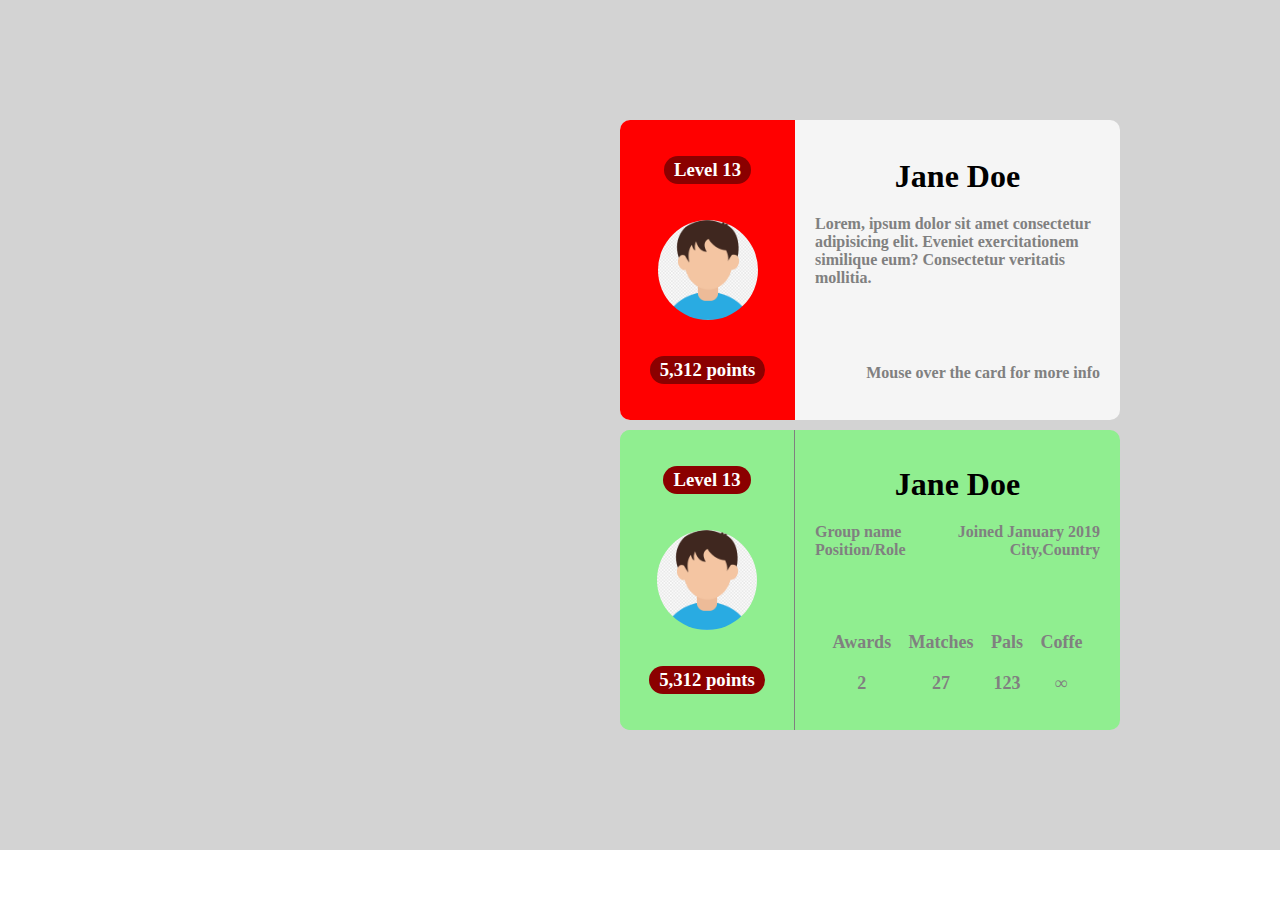
<file: 10.cas(card)/index.html>
<!DOCTYPE html>
<html lang="en">
  <head>
    <meta charset="UTF-8" />
    <meta name="viewport" content="width=device-width, initial-scale=1.0" />
    <title>Document</title>
    <link rel="stylesheet" href="./style.css" />
    <link
      rel="stylesheet"
      href="https://cdnjs.cloudflare.com/ajax/libs/font-awesome/6.5.1/css/all.min.css"
      integrity="sha512-DTOQO9RWCH3ppGqcWaEA1BIZOC6xxalwEsw9c2QQeAIftl+Vegovlnee1c9QX4TctnWMn13TZye+giMm8e2LwA=="
      crossorigin="anonymous"
      referrerpolicy="no-referrer"
    />
  </head>
  <body>
    <div class="container">
      <div class="card">
        <div class="left">
          <h3>Level 13</h3>
          <img src="./avatar.png" width="100" height="100" />
          <h3>5,312 points</h3>
        </div>
        <div class="right">
          <div class="right-text">
            <h1>Jane Doe</h1>
            <p>
              Lorem, ipsum dolor sit amet consectetur adipisicing elit. Eveniet
              exercitationem similique eum? Consectetur veritatis mollitia.
            </p>
          </div>
          <p class="link">Mouse over the card for more info</p>
        </div>
      </div>
      <div class="card second">
        <div class="left second" style="border-right: 1px solid gray">
          <h3>Level 13</h3>
          <img src="./avatar.png" width="100" height="100" />
          <h3>5,312 points</h3>
        </div>
        <div class="right">
          <div class="right-text">
            <h1>Jane Doe</h1>
            <div class="right-second-info">
              <div>
                <p>Group name</p>
                <p>Position/Role</p>
              </div>
              <div style="text-align: right" class="right-second-info-text">
                <p>Joined January 2019</p>
                <p>City,Country</p>
              </div>
            </div>
          </div>

          <div
            style="display: flex; width: 100%; justify-content: space-evenly"
          >
            <div class="icons">
              <h4>Awards</h4>
              <i class="fa-solid fa-trophy"></i>
              <h4>2</h4>
            </div>
            <div class="icons">
              <h4>Matches</h4>
              <i class="fa-solid fa-gamepad"></i>
              <h4>27</h4>
            </div>
            <div class="icons">
              <h4>Pals</h4>
              <i class="fa-solid fa-users"></i>
              <h4>123</h4>
            </div>
            <div class="icons">
              <h4>Coffe</h4>
              <i class="fa-solid fa-mug-saucer"></i>
              <h4>∞</h4>
            </div>
          </div>
        </div>
      </div>
    </div>
  </body>
</html>
</file>
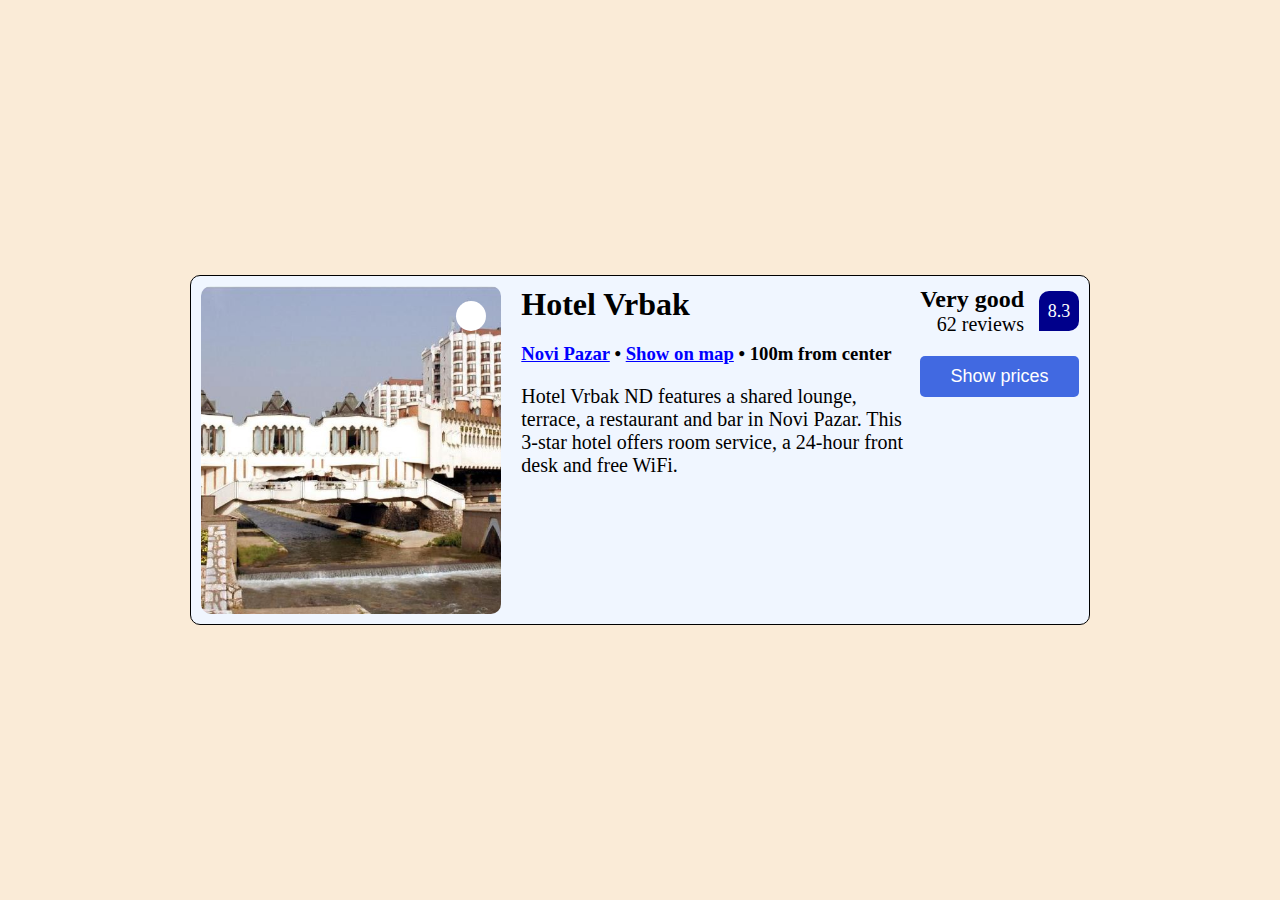
<file: 12.cas(booking card)/index.html>
<!DOCTYPE html>
<html lang="en">
  <head>
    <meta charset="UTF-8" />
    <meta name="viewport" content="width=device-width, initial-scale=1.0" />
    <title>Document</title>
    <link rel="stylesheet" href="./style.css" />
    <link
      rel="stylesheet"
      href="https://cdnjs.cloudflare.com/ajax/libs/font-awesome/6.5.1/css/all.min.css"
      integrity="sha512-DTOQO9RWCH3ppGqcWaEA1BIZOC6xxalwEsw9c2QQeAIftl+Vegovlnee1c9QX4TctnWMn13TZye+giMm8e2LwA=="
      crossorigin="anonymous"
      referrerpolicy="no-referrer"
    />
  </head>
  <body>
    <div class="page">
      <div class="booking-card">
        <div class="card-image">
          <img src="./vrbak.jpg" />
          <div class="heart">
            <i class="fa-regular fa-heart"></i>
          </div>
        </div>
        <div class="card-info">
          <div class="card-info-title">
            <h1>
              Hotel Vrbak
              <i class="fa-regular fa-star"></i>
              <i class="fa-regular fa-star"></i>
              <i class="fa-regular fa-star"></i>
            </h1>
            <h3>
              <span class="link">Novi Pazar</span> •
              <span class="link">Show on map</span> • 100m from center
            </h3>
            <p>
              Hotel Vrbak ND features a shared lounge, terrace, a restaurant and
              bar in Novi Pazar. This 3-star hotel offers room service, a
              24-hour front desk and free WiFi.
            </p>
          </div>
          <div class="card-info-review">
            <div class="rating">
              <div class="rating-text">
                <h5 style="font-size: 24px">Very good</h5>
                <p>62 reviews</p>
              </div>
              <div class="ocena">
                <p>8.3</p>
              </div>
            </div>
            <button>Show prices</button>
          </div>
        </div>
      </div>
    </div>
  </body>
</html>
</file>
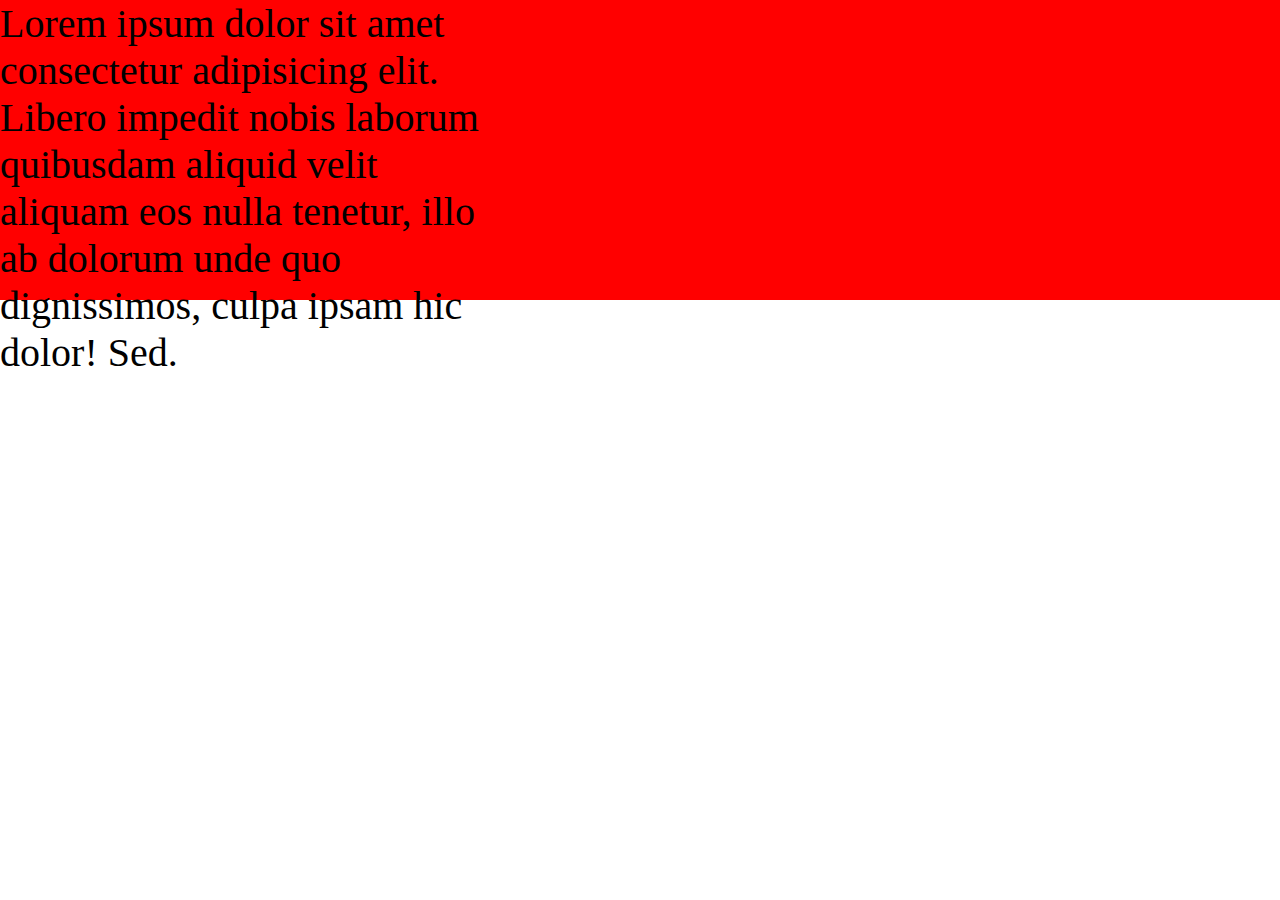
<file: 13.cas(units)/index.html>
<!DOCTYPE html>
<html lang="en">
  <head>
    <meta charset="UTF-8" />
    <meta name="viewport" content="width=device-width, initial-scale=1.0" />
    <title>Document</title>
    <link rel="stylesheet" href="./style.css" />
  </head>
  <body>
    <!-- <h1>Radi li ovo</h1>
    <p class="centimetri">Centimetri</p>
    <p class="milimetri">Milimetri</p>
    <p class="inci">Inci</p>
    <p class="pixeli">Pixeli</p> -->
    <!-- <p class="em">Defaultno</p> -->
    <div>
      <p>
        Lorem ipsum dolor sit amet consectetur adipisicing elit. Libero impedit
        nobis laborum quibusdam aliquid velit aliquam eos nulla tenetur, illo ab
        dolorum unde quo dignissimos, culpa ipsam hic dolor! Sed.
      </p>
    </div>
    <!-- <h1>radi</h1> -->
  </body>
</html>
</file>
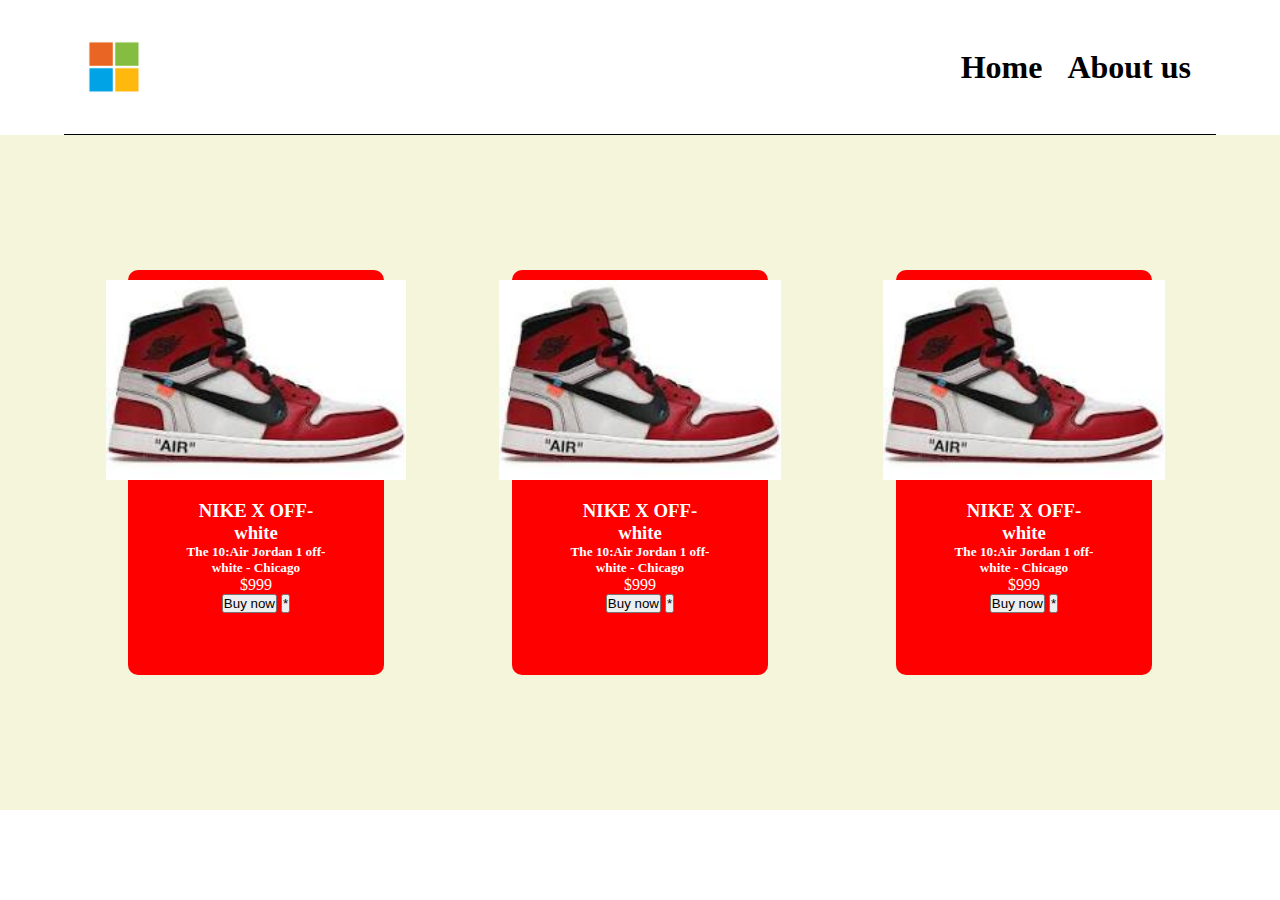
<file: 14.cas(website)/index.html>
<!DOCTYPE html>
<html lang="en">
  <head>
    <meta charset="UTF-8" />
    <meta name="viewport" content="width=device-width, initial-scale=1.0" />
    <title>Document</title>
    <link rel="stylesheet" href="./style.css" />
  </head>
  <body>
    <nav>
      <img src="./microsoft.png" width="100" height="100" />
      <div>
        <h1>
          <a>Home </a>
        </h1>
        <h1>
          <a style="text-decoration: none; color: black" href="./about.html"
            >About us</a
          >
        </h1>
      </div>
    </nav>
    <main>
      <div class="card">
        <img src="./airJordan.jpeg" height="200" width="300" />
        <div>
          <h3>NIKE X OFF-white</h3>
          <h5>The 10:Air Jordan 1 off-white - Chicago</h5>
          <p>$999</p>
          <div>
            <button>Buy now</button>
            <button>*</button>
          </div>
        </div>
      </div>
      <div class="card">
        <img src="./airJordan.jpeg" height="200" />
        <div>
          <h3>NIKE X OFF-white</h3>
          <h5>The 10:Air Jordan 1 off-white - Chicago</h5>
          <p>$999</p>
          <div>
            <button>Buy now</button>
            <button>*</button>
          </div>
        </div>
      </div>
      <div class="card">
        <img src="./airJordan.jpeg" height="200" />
        <div>
          <h3>NIKE X OFF-white</h3>
          <h5>The 10:Air Jordan 1 off-white - Chicago</h5>
          <p>$999</p>
          <div>
            <button>Buy now</button>
            <button>*</button>
          </div>
        </div>
      </div>
    </main>
  </body>
</html>
</file>
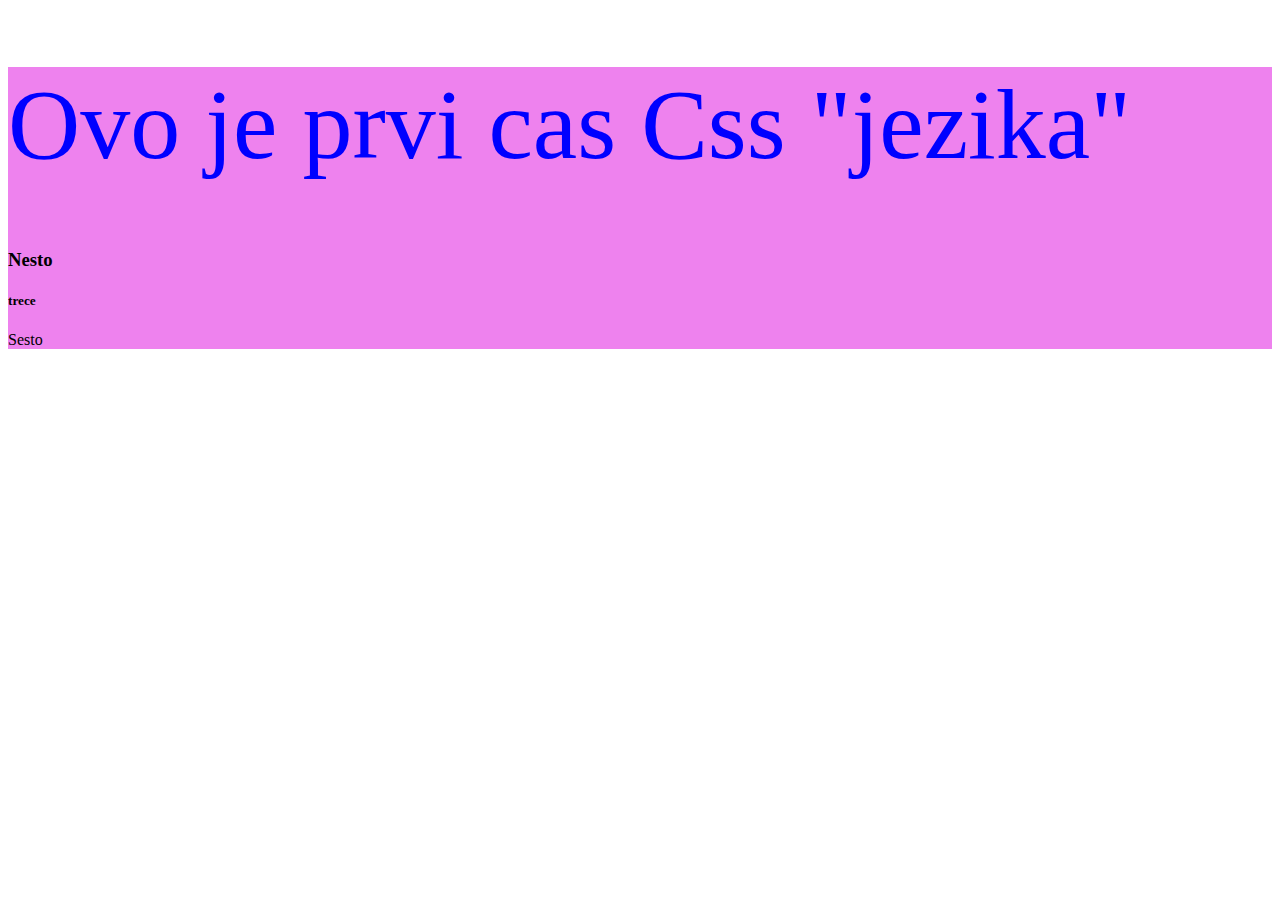
<file: 4.cas/index.html>
<!DOCTYPE html>
<html lang="en">
  <head>
    <meta charset="UTF-8" />
    <meta name="viewport" content="width=device-width, initial-scale=1.0" />
    <title>Document</title>
    <link rel="stylesheet" href="./style.css" />
  </head>
  <body>
    <div>
      <h1>Ovo je prvi cas Css "jezika"</h1>

      <div>
        <h3>Nesto</h3>
        <h5>trece</h5>
        <p>Sesto</p>
      </div>
    </div>
  </body>
</html>
</file>
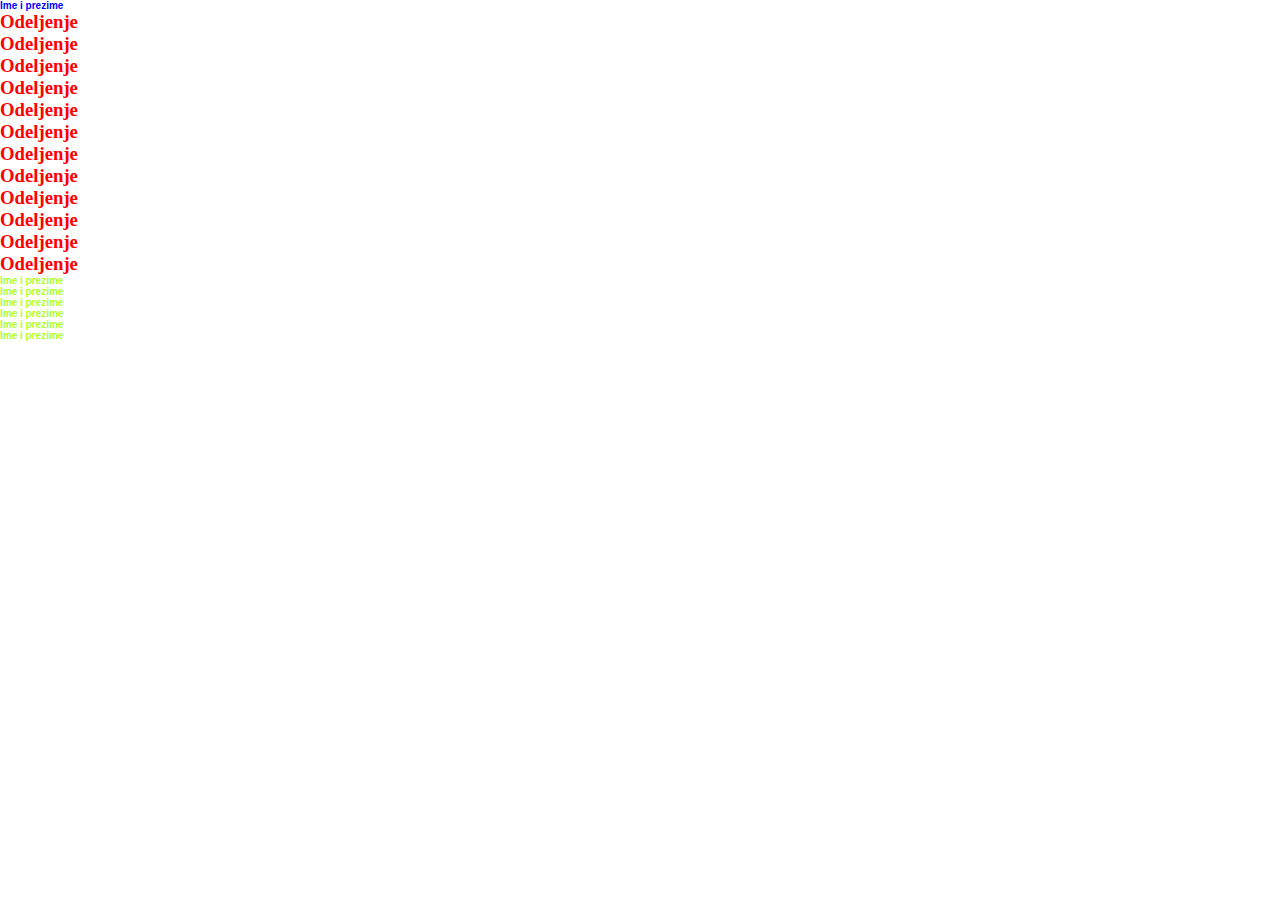
<file: 5.cas/index.html>
<!DOCTYPE html>
<html lang="en">
  <head>
    <meta charset="UTF-8" />
    <meta name="viewport" content="width=device-width, initial-scale=1.0" />
    <title>Document</title>
    <link rel="stylesheet" href="./style.css" />
    <link rel="preconnect" href="https://fonts.googleapis.com" />
    <link rel="preconnect" href="https://fonts.gstatic.com" crossorigin />
    <link
      href="https://fonts.googleapis.com/css2?family=Poppins:wght@100;200;300;400;500;600;700;800;900&display=swap"
      rel="stylesheet"
    />
  </head>
  <body>
    <!-- <div class="prvi"> -->
    <!-- <h1 class="naslov">Radi li ovo ?</h1> -->
    <!-- <h1>
        Lorem ipsum dolor sit amet consectetur, adipisicing elit. Non soluta
        sapiente accusamus esse quis tenetur,
      </h1> -->
    <!-- <h2>DRUGI FONt</h2> -->
    <!-- <h1 class="size naslov">A ovo ?</h1> -->
    <!-- </div> -->
    <!-- <div class="prvi">
      <h1 class="naslov">Radi li ovo ?</h1>
      <h1>Radi li nesto peto ?</h1>
      <h1 class="size naslov">A ovo ?</h1>
    </div>
    <div class="prvi" id="bitno">
      <h1 class="naslov">Radi li ovo ?</h1>
      <h1 id="weight">Radi li nesto peto ?</h1>
      <h1 class="size naslov">A ovo ?</h1>
    </div> -->
    <div class="nesto">
      <h1 class="name">Ime i prezime</h1>
      <h3>Odeljenje</h3>
      <h3>Odeljenje</h3>
      <h3>Odeljenje</h3>
      <h3>Odeljenje</h3>
      <h3>Odeljenje</h3>
      <h3>Odeljenje</h3>
      <h3>Odeljenje</h3>
      <h3>Odeljenje</h3>
      <h3>Odeljenje</h3>
      <h3>Odeljenje</h3>
      <h3>Odeljenje</h3>
      <h3>Odeljenje</h3>
    </div>
    <h1 class="name">Ime i prezime</h1>
    <h1 class="name">Ime i prezime</h1>
    <h1 class="name">Ime i prezime</h1>
    <h1 class="name">Ime i prezime</h1>
    <h1 class="name">Ime i prezime</h1>
    <h1 class="name">Ime i prezime</h1>
  </body>
</html>
</file>
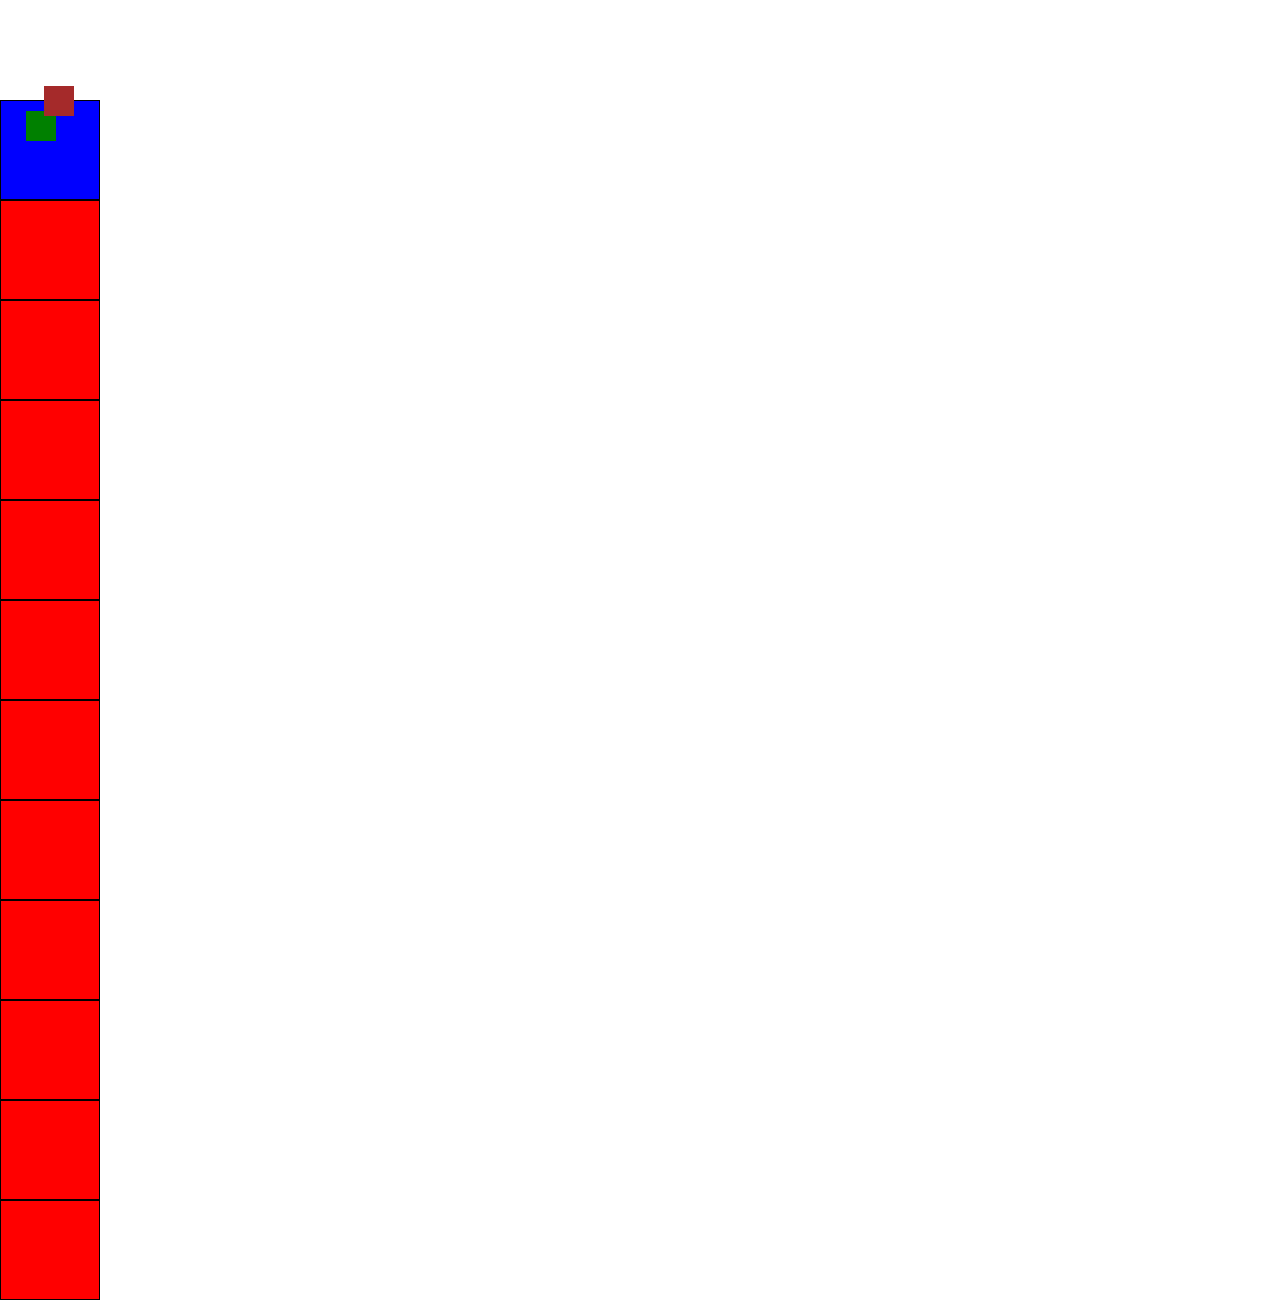
<file: 6. cas(position)/index.html>
<!DOCTYPE html>
<html lang="en">
  <head>
    <meta charset="UTF-8" />
    <meta name="viewport" content="width=device-width, initial-scale=1.0" />
    <title>Document</title>
    <link rel="stylesheet" href="./style.css" />
  </head>
  <body>
    <div class="box prvi">
      <div class="manjiDivovi manji"></div>
      <div class="manjiDivovi josManji"></div>
    </div>

    <div class="box drugi"></div>
    <div class="box drugi"></div>
    <div class="box drugi"></div>
    <div class="box drugi"></div>
    <div class="box drugi"></div>
    <div class="box drugi"></div>
    <div class="box drugi"></div>
    <div class="box drugi"></div>
    <div class="box drugi"></div>
    <div class="box drugi"></div>
    <div class="box drugi"></div>
  </body>
</html>
</file>
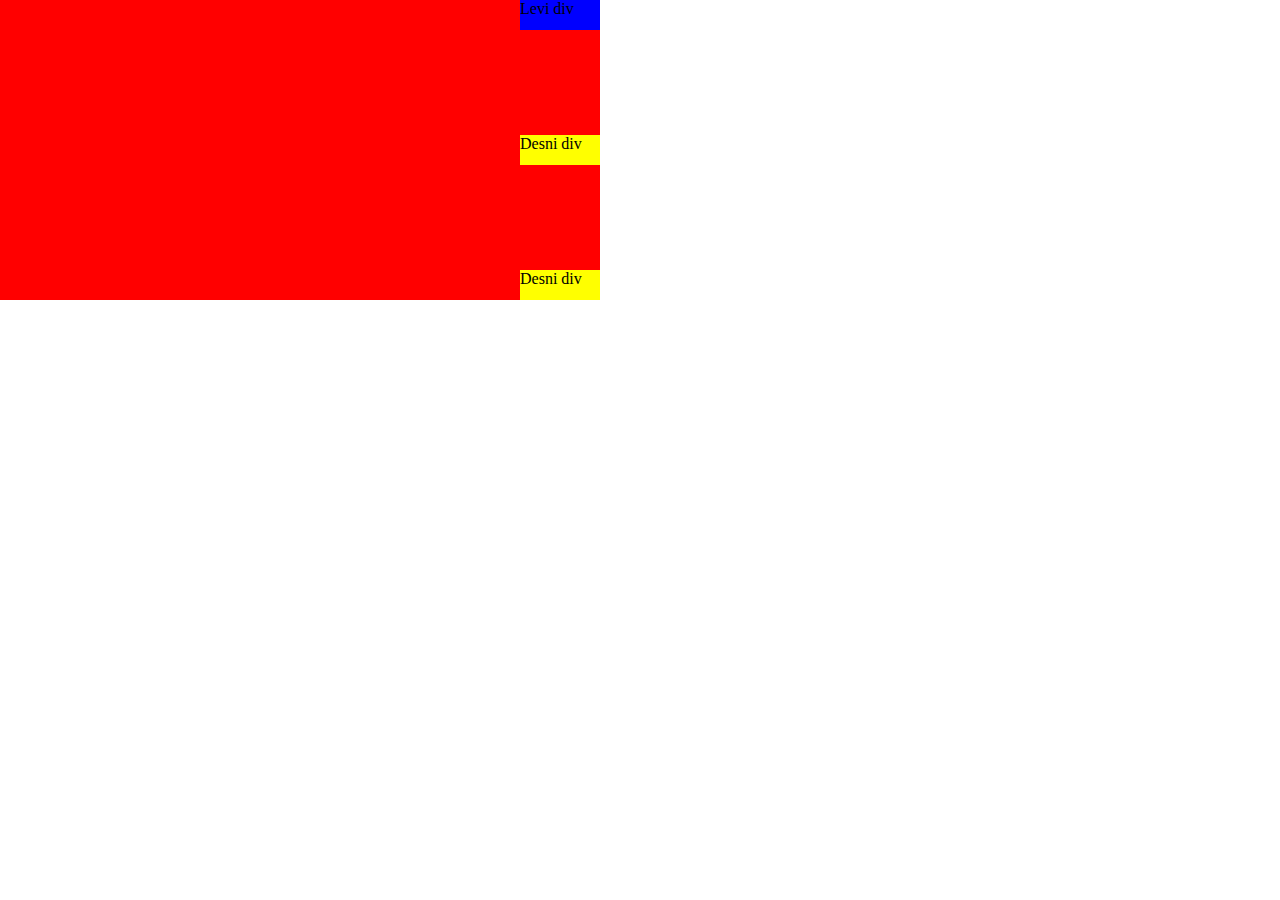
<file: 8.cas(display)/index.html>
<!DOCTYPE html>
<html lang="en">
  <head>
    <meta charset="UTF-8" />
    <meta name="viewport" content="width=device-width, initial-scale=1.0" />
    <title>Document</title>
    <link rel="stylesheet" href="./style.css" />
  </head>
  <body>
    <!-- <div class="prvi">
      <h1>Prvi div</h1>
    </div>
    <div class="drugi">
      <p>Drugi div</p>
      <p>drugi neki</p>
    </div>
    <div class="treci">
      <h1>Treci div</h1>
    </div>
    <span>nesto</span> -->
    <div class="main-container">
      <div class="left">Levi div</div>
      <div class="right">Desni div</div>
      <div class="right">Desni div</div>
    </div>
  </body>
</html>
</file>
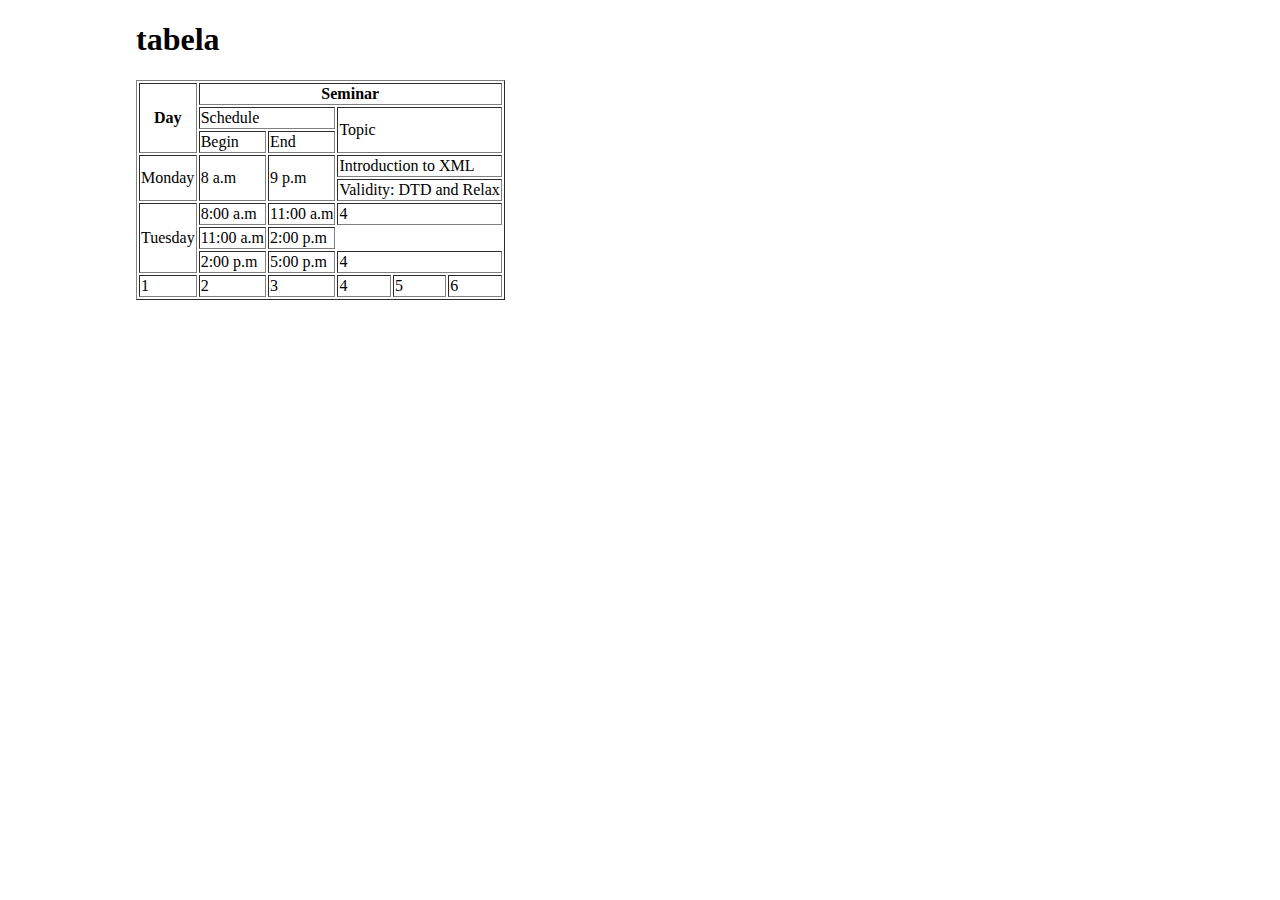
<file: intro/index.html>
<!DOCTYPE html>
<html lang="en">
  <head>
    <meta charset="UTF-8" />
    <meta name="viewport" content="width=device-width, initial-scale=1.0" />
    <title>automatski promenjeno</title>
  </head>
  <body style="padding-left: 10%">
    <!-- <h1>Ime i Prezime</h1>
    <h2>Ime i Prezime</h2>
    <h3>Ime i Prezime</h3>
    <h4>Ime i Prezime</h4>
    <h5>Ime i Prezime</h5>
    <h6>Ime i Prezime <span>Aldin Halilovic</span> Ime i Prezime</h6>
    <p>Ime i prezime</p>
    <strong>Ime i Prezime</strong> -->
    <!-- <a href="">Ovo je a tag</a>
    <h1>Informacije</h1>
    <p>
      Lorem ipsum dolor sit amet, consectetur adipisicing elit.
      <strong>Dolorum, ullam.</strong><br /><br />
      Ipsam officiis sint voluptatem in nesciunt, debitis omnis error ducimus,
      est maxime ullam reiciendis culpa quidem a enim, magnam eum!
    </p> -->

    <!-- <div>
      <h1>Ovo je auto</h1>
      <p>Ima 4 tocka</p>
      <p>Ima volan</p>
    </div>
    <div>
      <h1>Ovo je bicikl</h1>
      <p>Ima 2 tocka</p>
      <p>Ima 2 kocnice</p>
    </div>

    <section>
      <h1>Ovo je bicikl</h1>
      <p>Ima 2 tocka</p>
      <p>Ima 2 kocnice</p>
    </section>

    <main>
      <h1>Ovo je bicikl</h1>
      <p>Ima 2 tocka</p>
      <p>Ima 2 kocnice</p>
    </main> -->

    <!-- <form>
      <input type="text" value="Aldin Halilovic" placeholder="Unesi Ime" />
      <input type="password" placeholder="Unesi sifru" />
      <input type="number" value="12342189" placeholder="Unesi broj" />
      <input type="checkbox" placeholder="Unesi check" />
      <input type="date" placeholder="Unesi check" /><br />
      <input type="color" />
      <input type="email" />
      <input type="radio" />
      <input type="file" />
      <input type="button" />
      <button onsubmit="" onclick="">Klikni</button>
    </form> -->
    <!-- <div>
      <img
        src="https://altamarea.rs/wp-content/uploads/2018/07/blog-3-1280x800.jpeg"
        alt="more"
      />
    </div> -->
    <!-- <iframe src="https://www.youtube.com/embed/tgbNymZ7vqY"> </iframe> -->
    <h1>tabela</h1>
    <table border="1px solid black">
      <tr>
        <th rowspan="3">Day</th>
        <th colspan="5">Seminar</th>
        <!-- <th>3</th> -->
        <!-- <th>4</th> -->
        <!-- <th>5</th> -->
        <!-- <th>6</th> -->
      </tr>
      <tr>
        <!-- <td>1</td> -->
        <td colspan="2">Schedule</td>
        <td colspan="3" rowspan="2">Topic</td>
        <!-- <td>5</td>
        <td>6</td> -->
      </tr>
      <tr>
        <!-- <td>1</td> -->
        <td>Begin</td>
        <td>End</td>
        <!-- <td>4</td>
        <td>5</td>
        <td>6</td> -->
      </tr>
      <tr>
        <td rowspan="2">Monday</td>
        <td rowspan="2">8 a.m</td>
        <td rowspan="2">9 p.m</td>
        <td colspan="3">Introduction to XML</td>
        <!-- <td>5</td> -->
        <!-- <td>6</td> -->
      </tr>
      <tr>
        <!-- <td>1</td> -->
        <!-- <td>2</td> -->
        <!-- <td>3</td> -->
        <td colspan="3">Validity: DTD and Relax</td>
        <!-- <td>5</td> -->
        <!-- <td>6</td> -->
      </tr>
      <tr>
        <td rowspan="3">Tuesday</td>
        <td>8:00 a.m</td>
        <td>11:00 a.m</td>
        <td rowspan="1" colspan="3">4</td>
        <!-- <td>5</td> -->
        <!-- <td>6</td> -->
      </tr>
      <tr>
        <!-- <td>1</td> -->
        <td>11:00 a.m</td>
        <td>2:00 p.m</td>
        <!-- <td>4</td>
        <td>5</td>
        <td>6</td> -->
      </tr>
      <tr>
        <!-- <td>1</td> -->
        <td>2:00 p.m</td>
        <td>5:00 p.m</td>
        <td rowspan="1" colspan="3">4</td>
        <!-- <td>5</td> -->
        <!-- <td>6</td> -->
      </tr>
      <tr>
        <td>1</td>
        <td>2</td>
        <td>3</td>
        <td>4</td>
        <td>5</td>
        <td>6</td>
      </tr>
    </table>
  </body>
</html>
</file>
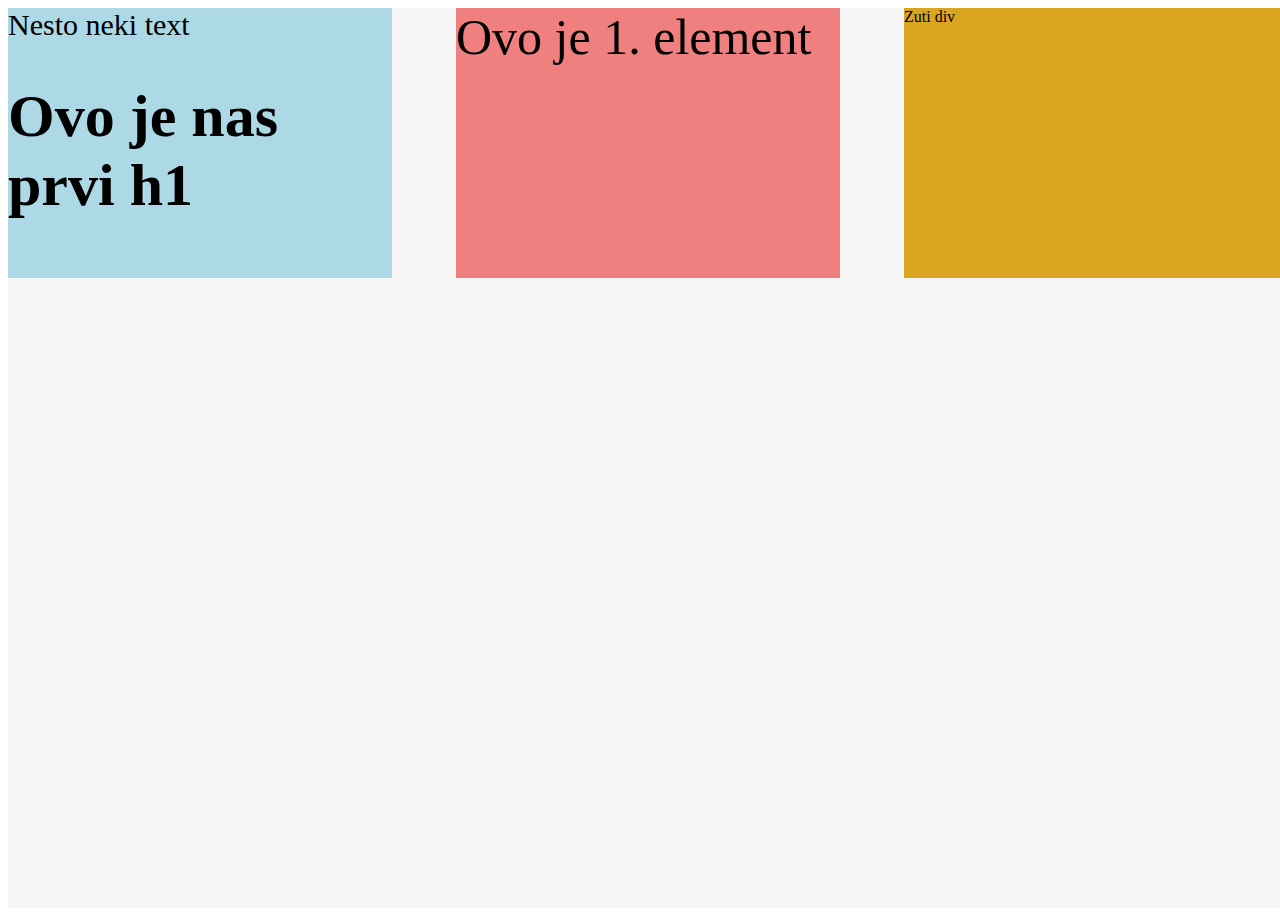
<file: js/index.html>
<!DOCTYPE html>
<html lang="en">
  <head>
    <meta charset="UTF-8" />
    <meta name="viewport" content="width=device-width, initial-scale=1.0" />
    <title>Ovo je nas dokument</title>
    <!-- <script src="./app.js" defer></script> -->
    <script src="./dom.js" defer></script>
  </head>
  <body style="overflow-x: hidden">
    <div
      style="
        height: 100vh;
        width: 100vw;
        background-color: #f5f5f5;
        display: flex;
        justify-content: space-between;
        flex-wrap: wrap;
        gap: 20px;
      "
    >
      <div
        style="
          font-size: 30px;
          height: 30vh;
          width: 30vw;
          background-color: lightblue;
        "
        id="blueDiv"
      >
        Plavi div
      </div>

      <div
        style="
          font-size: 50px;
          height: 30vh;
          width: 30vw;
          background-color: lightcoral;
        "
        class="redDiv"
        id="blueDiv"
      >
        Crveni div
      </div>
      <div
        style="height: 30vh; width: 30vw; background-color: goldenrod"
        class="yellowDiv"
      >
        Zuti div
      </div>
    </div>
  </body>
</html>
</file>
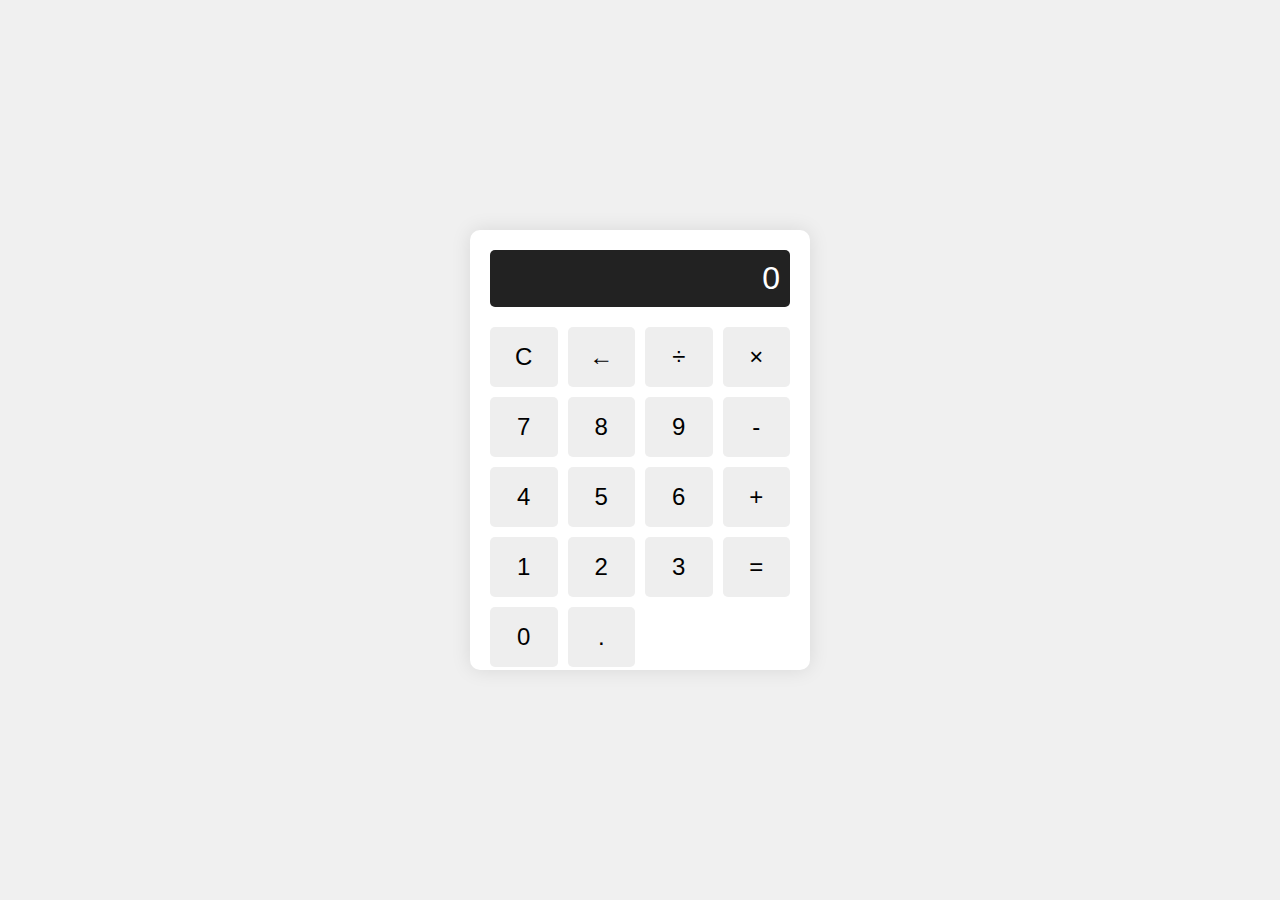
<file: js/CALCULATOR/index.html>
<!DOCTYPE html>
<html lang="en">
  <head>
    <meta charset="UTF-8" />
    <meta name="viewport" content="width=device-width, initial-scale=1.0" />
    <title>Calculator</title>
    <link rel="stylesheet" href="./style.css" />
    <script src="./app.js" defer></script>
  </head>
  <body>
    <div class="calculator">
      <div class="display" id="display">0</div>
      <div class="buttons">
        <button class="btn" id="clear">C</button>
        <button class="btn" id="backspace">←</button>
        <button class="btn" id="divide">÷</button>
        <button class="btn" id="times">×</button>
        <button class="btn" id="number">7</button>
        <button class="btn" id="number">8</button>
        <button class="btn" id="number">9</button>
        <button class="btn" id="minus">-</button>
        <button class="btn" id="number">4</button>
        <button class="btn" id="number">5</button>
        <button class="btn" id="number">6</button>
        <button class="btn" id="plus">+</button>
        <button class="btn" id="number">1</button>
        <button class="btn" id="number">2</button>
        <button class="btn" id="number">3</button>
        <button class="btn" id="equals">=</button>
        <button class="btn" id="number">0</button>
        <button class="btn">.</button>
      </div>
    </div>
  </body>
</html>
</file>
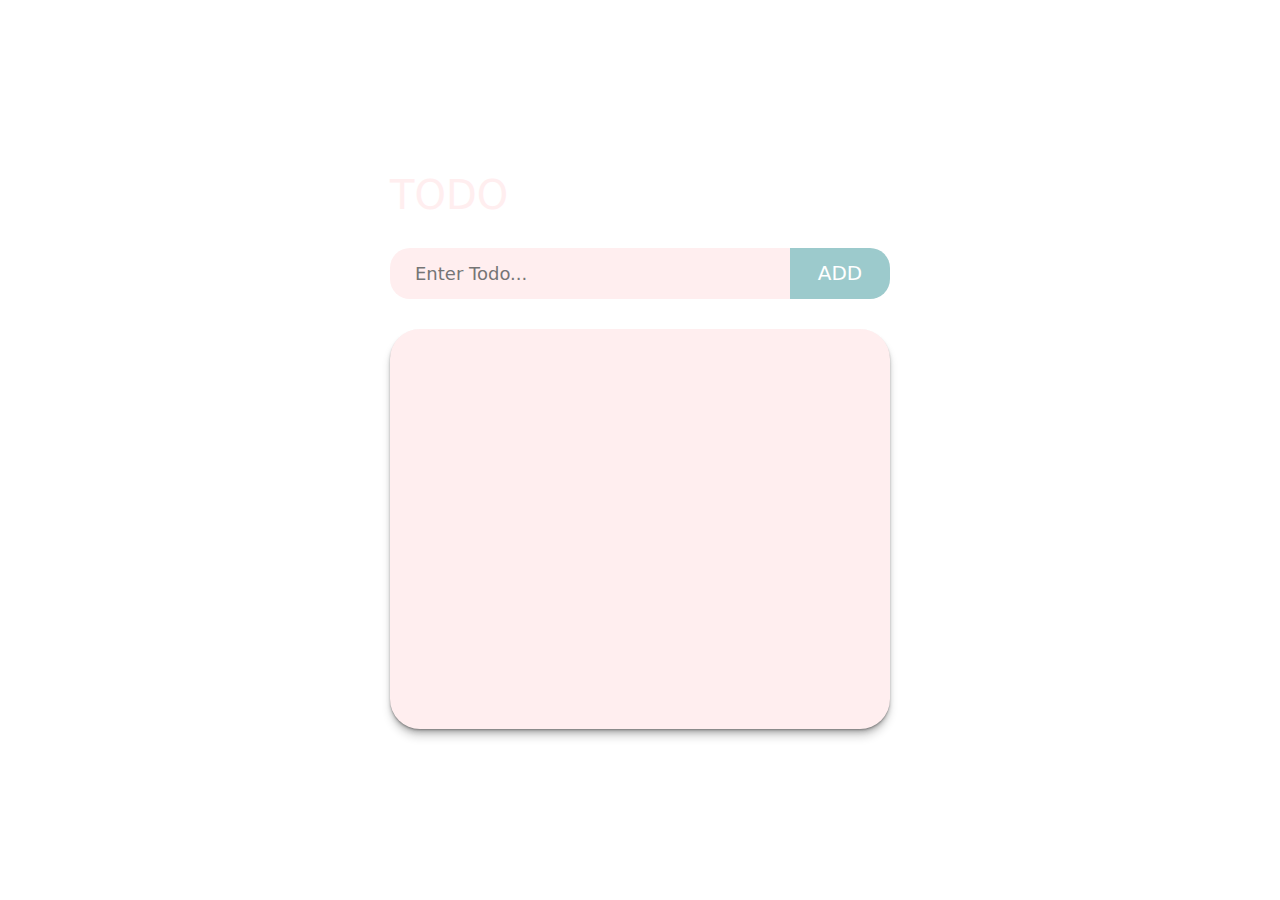
<file: js/TO-DO/index.html>
<!DOCTYPE html>
<html lang="en">
  <head>
    <meta charset="UTF-8" />
    <meta name="viewport" content="width=device-width, initial-scale=1.0" />
    <title>Todo list</title>
    <link rel="stylesheet" href="style.css" />
    <script src="./app.js" defer></script>
    <link
      rel="stylesheet"
      href="https://cdnjs.cloudflare.com/ajax/libs/font-awesome/6.5.2/css/all.min.css"
      integrity="sha512-SnH5WK+bZxgPHs44uWIX+LLJAJ9/2PkPKZ5QiAj6Ta86w+fsb2TkcmfRyVX3pBnMFcV7oQPJkl9QevSCWr3W6A=="
      crossorigin="anonymous"
      referrerpolicy="no-referrer"
    />
  </head>
  <body>
    <main>
      <h1>TODO</h1>
      <div class="todo-editor">
        <input type="text" id="todo-input" placeholder="Enter Todo..." />
        <button>ADD</button>
      </div>
      <section id="todo-list"></section>

      <div class="white-space-background" />
    </main>
  </body>
</html>
</file>
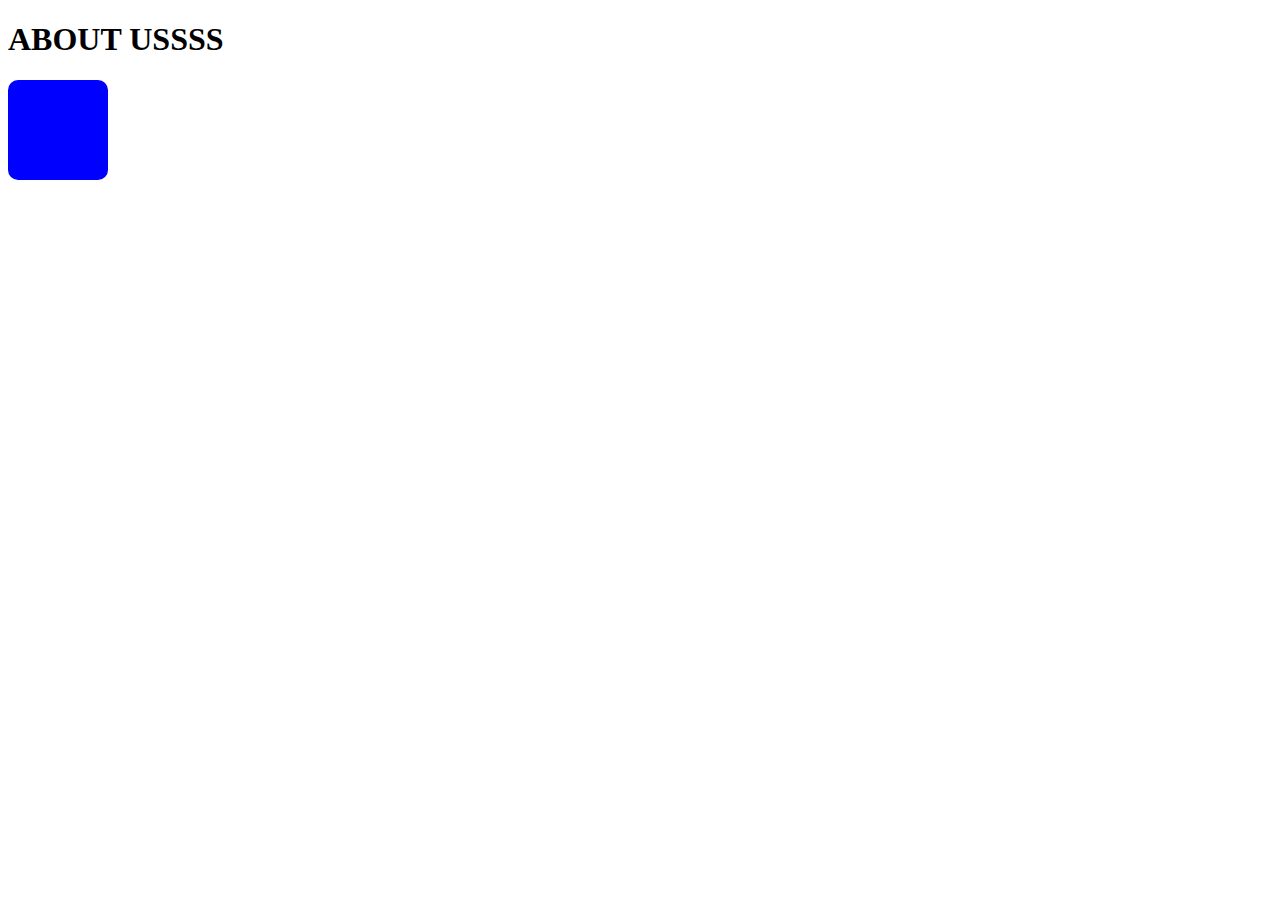
<file: 14.cas(website)/about.html>
<!DOCTYPE html>
<html lang="en">
  <head>
    <meta charset="UTF-8" />
    <meta name="viewport" content="width=device-width, initial-scale=1.0" />
    <title>Document</title>
  </head>
  <body>
    <h1>ABOUT USSSS</h1>
    <div
      style="
        height: 100px;
        width: 100px;
        background-color: blue;
        border-radius: 10px;
      "
    ></div>
  </body>
</html>
</file>
<file: 10.cas(card)/style.css>
* {
  margin: 0;
  padding: 0;
  box-sizing: border-box;
}

.container {
  width: 1740px;
  height: 850px;
  background-color: lightgray;
  display: flex;
  justify-content: center;
  align-items: center;
  flex-direction: column;
  gap: 10px;
}

.card {
  width: 500px;
  height: 300px;
  background-color: whitesmoke;
  border-radius: 10px;
  display: flex;
  overflow: hidden;
}

.left {
  background-color: red;
  height: 100%;
  width: 35%;
  display: flex;
  flex-direction: column;
  align-items: center;
  justify-content: space-evenly;
}

.second {
  background-color: lightgreen;
}

.right {
  width: 65%;
  height: 100%;
  display: flex;
  flex-direction: column;
  align-items: center;
  justify-content: space-around;
  padding: 0px 20px;
}

.right p {
  color: gray;
  font-weight: 600;
}

.left h3 {
  color: white;
  background-color: darkred;
  border-radius: 20px;
  padding: 3px 10px;
  font-weight: 700;
}

.left img {
  border-radius: 50%;
}

.link {
  align-self: flex-end;
}

.right-text {
  display: flex;
  flex-direction: column;
  align-items: center;
  gap: 20px;
  width: 100%;
}

.right-second-info {
  display: flex;
  width: 100%;
  justify-content: space-between;
}

/* .right-second-info-text {
  text-align: right;
} */

.icons {
  display: flex;
  flex-direction: column;
  align-items: center;
  gap: 10px;
}

.icons h4 {
  font-size: 18px;
  color: gray;
}

.icons i {
  color: gray;
  font-size: 30px;
}
</file>
<file: 12.cas(booking card)/style.css>
* {
  margin: 0;
  padding: 0;
  box-sizing: border-box;
}

.page {
  height: 100vh;
  width: 100vw;
  background-color: antiquewhite;
  display: flex;
  justify-content: center;
  align-items: center;
}

.booking-card {
  height: 350px;
  width: 900px;
  border: 1px solid black;
  border-radius: 10px;
  padding: 10px;
  display: flex;
  gap: 20px;
  background-color: #f0f6ff;
}

.card-image {
  width: 35%;
  height: 100%;
  border-radius: 10px;
  overflow: hidden;
  position: relative;
}

.card-image .heart {
  position: absolute;
  height: 30px;
  width: 30px;
  background-color: white;
  top: 15px;
  right: 15px;
  border-radius: 50%;
  display: flex;
  justify-content: center;
  align-items: center;
}

.card-image img {
  width: 100%;
  height: 100%;
  object-fit: cover;
}

.card-info {
  width: 65%;
  height: 100%;
  display: flex;
  justify-content: space-between;
}

.card-info-title {
  width: 70%;
  display: flex;
  gap: 20px;
  flex-direction: column;
}

.card-info-title i {
  color: orange;
}

.card-info-title p {
  font-size: 20px;
}

.link {
  color: blue;
  text-decoration: underline;
  cursor: pointer;
}

.card-info-review {
  display: flex;
  flex-direction: column;
  gap: 20px;
}

.rating {
  display: flex;
  align-items: center;
  gap: 15px;
}

.rating-text {
  font-size: 20px;
  text-align: end;
}

.ocena {
  background-color: darkblue;
  height: 40px;
  width: 40px;
  display: flex;
  justify-content: center;
  align-items: center;
  color: white;
  font-size: 18px;
  border-radius: 10px 10px 10px 0;
}

.card-info-review button {
  background-color: royalblue;
  color: white;
  padding: 10px 0;
  font-size: 18px;
  border: none;
  border-radius: 5px;
}
</file>
<file: 13.cas(units)/style.css>
* {
  margin: 0;
  padding: 0;
  box-sizing: border-box;
}

.centimetri {
  font-size: 5cm;
}

.milimetri {
  font-size: 5mm;
}

.inci {
  font-size: 5in;
}

.pixeli {
  font-size: 5px;
}

.em {
  font-size: 2em;
  /* margin-left: 1em; */
}

div {
  font-size: 40px;
  height: 300px;
  width: 300vw;
  background-color: red;
  /* transition: 1s; */
  /* opacity: 1; */
  /* visibility: hidden; */
  /* display: none; */
  /* overflow-y: scroll; */
}

p {
  width: 500px;
}

div:hover {
  /* opacity: 0.3; */
  /* background-color: blue; */
  /* height: 100px; */
  /* width: 100px; */

  cursor: pointer;
}
</file>
<file: 14.cas(website)/style.css>
* {
  margin: 0;
  padding: 0;
  box-sizing: border-box;
}

nav {
  height: 15vh;
  width: 90%;
  margin: 0px auto;
  display: flex;
  justify-content: space-between;
  align-items: center;
  /* padding: 0px 50px; */
  /* background-color: red; */
  border-bottom: 1px solid black;
}

nav div {
  display: flex;
  gap: 25px;
  padding-right: 25px;
}

main {
  height: 75vh;
  display: flex;
  align-items: center;
  justify-content: space-evenly;
  background-color: beige;
}

.card {
  width: 20%;
  height: 60%;
  border-radius: 10px;
  background-color: red;
  display: flex;
  flex-direction: column;
  align-items: center;
  gap: 20px;
  color: white;
  padding: 10px 50px 20px;
  text-align: center;
}
</file>
<file: 4.cas/style.css>
h1 {
  color: blue;
  font-size: 100px;
  font-weight: 200;
}

div {
  background-color: violet;
}
</file>
<file: 5.cas/style.css>
* {
  margin: 0;
  padding: 0;
  box-sizing: border-box;
}

.nesto {
  color: red;
}

/* .nesto h1 {
  color: blue;
} */

.name {
  font-size: 10px;
  font-family: "Trebuchet MS", "Lucida Sans Unicode", "Lucida Grande",
    "Lucida Sans", Arial, sans-serif;
  color: greenyellow;
}

.nesto h1 {
  color: blue;
}
</file>
<file: 6. cas(position)/style.css>
* {
  margin: 0;
  padding: 0;
  box-sizing: border-box;
}

.box {
  width: 100px;
  height: 100px;
  border: 1px solid black;
}

/* .prvi {
  background-color: blue;
  position: fixed;
  right: 50px;
  bottom: 10px;
} */

.prvi {
  background-color: blue;
  position: relative;
  margin-top: 100px;
}

.manjiDivovi {
  width: 30px;
  height: 30px;
}

.manji {
  background-color: brown;
  position: absolute;
  top: -15px;
  right: 25px;
  z-index: 2;
}

.josManji {
  background-color: green;
  position: absolute;
  top: 10px;
  left: 25px;
  z-index: 1;
}

.drugi {
  background-color: red;
}
</file>
<file: 8.cas(display)/style.css>
* {
  margin: 0;
  padding: 0;
}
/* 
.prvi {
  background-color: red;
  display: block;
}

.drugi {
  background-color: green;
  display: inline;
}

.drugi p {
  display: inline;
}

.treci {
  background-color: yellow;
  display: inline-block;
} */

.main-container {
  width: 600px;
  height: 300px;
  background-color: red;
  display: flex;
  flex-direction: column;
  justify-content: space-between;
  align-items: flex-end;
}

.left {
  background-color: blue;
  height: 30px;
  width: 80px;
}

.right {
  background-color: yellow;
  height: 30px;
  width: 80px;
}
</file>
<file: js/CALCULATOR/style.css>
body {
  display: flex;
  justify-content: center;
  align-items: center;
  height: 100vh;
  background-color: #f0f0f0;
  margin: 0;
  font-family: Arial, sans-serif;
}

.calculator {
  width: 300px;
  height: 400px;
  background-color: #fff;
  border-radius: 10px;
  box-shadow: 0px 0px 20px rgba(0, 0, 0, 0.1);
  display: flex;
  flex-direction: column;
  padding: 20px;
}

.display {
  height: 50px;
  background-color: #222;
  color: #fff;
  font-size: 2em;
  text-align: right;
  padding: 10px;
  border-radius: 5px;
  margin-bottom: 20px;
}

.buttons {
  display: grid;
  grid-template-columns: repeat(4, 1fr);
  gap: 10px;
}

.btn {
  height: 60px;
  background-color: #eee;
  border: none;
  border-radius: 5px;
  font-size: 1.5em;
  cursor: pointer;
  transition: background-color 0.2s;
}

.btn:hover {
  background-color: #ddd;
}

.btn:active {
  background-color: #ccc;
}
</file>
<file: js/TO-DO/style.css>
* {
  padding: 0;
  margin: 0;
  box-sizing: border-box;
  font-family: system-ui, -apple-system, BlinkMacSystemFont, "Segoe UI", Roboto,
    Oxygen, Ubuntu, Cantarell, "Open Sans", "Helvetica Neue", sans-serif;
}
:root {
  --primary: #9ccacc;
  --secondary: #ffeeef;
  --dark: #79b2b6;
}
::-webkit-scrollbar {
  width: 10px;
}

/* Track */
::-webkit-scrollbar-track {
  background: transparent;
}

/* Handle */
::-webkit-scrollbar-thumb {
  background: var(--primary);
}

/* Handle on hover */
::-webkit-scrollbar-thumb:hover {
  background: var(--dark);
}
body {
  display: flex;
  flex-direction: column;
  justify-content: center;
  align-items: center;
  height: 100vh;
  background-image: url("https://images.pexels.com/photos/21207375/pexels-photo-21207375/free-photo-of-early-morning-mountains-scenery.jpeg?auto=compress&cs=tinysrgb&w=1260&h=750&dpr=1");
  background-size: cover;
}
main {
  display: flex;
  flex-direction: column;
  gap: 30px;
}
main h1 {
  font-size: 40px;
  font-weight: 100;
  color: var(--secondary);
}

.white-space-background {
  width: 100vw;
  height: 55vh;
  position: absolute;
  bottom: 0;
  left: 0;
  background-color: white;
  z-index: -1;
}

.todo-editor {
  display: flex;
  width: 500px;
}

.todo-editor input {
  font-size: 18px;
  width: 400px;
  padding: 15px 25px;
  border: none;
  background-color: var(--secondary);
  color: var(--dark);
  outline: none;
  border-radius: 20px 0 0 20px;
}

.todo-editor button {
  width: 100px;
  border: none;
  background-color: var(--primary);
  color: white;
  border-radius: 0 20px 20px 0;
  cursor: pointer;
  font-size: 20px;
  transition: 0.3s ease-in-out;
}
.todo-editor button:hover {
  background-color: var(--dark);
}
.todo-editor:focus {
  color: var(--dark);
  background-color: none;
}
#todo-list {
  background-color: var(--secondary);
  padding: 30px;
  width: 500px;
  overflow: hidden;
  border-radius: 30px;
  font-size: 18px;
  height: 400px;
  box-shadow: 0 1px 1px rgba(0, 0, 0, 0.15), 0 2px 2px rgba(0, 0, 0, 0.15),
    0 4px 4px rgba(0, 0, 0, 0.15), 0 8px 8px rgba(0, 0, 0, 0.15);
}
#todo-list ul {
  list-style: none;
  overflow-y: scroll;
  max-height: 300px;
}
#todo-list ul li {
  display: flex;
  justify-content: space-between;
  padding: 10px 20px;

  color: var(--dark);
  align-items: center;
  border-bottom: 1px solid var(--dark);
}
#todo-list ul li div {
  display: flex;
  justify-self: flex-end;
  gap: 10px;
  align-items: center;
}
</file>
